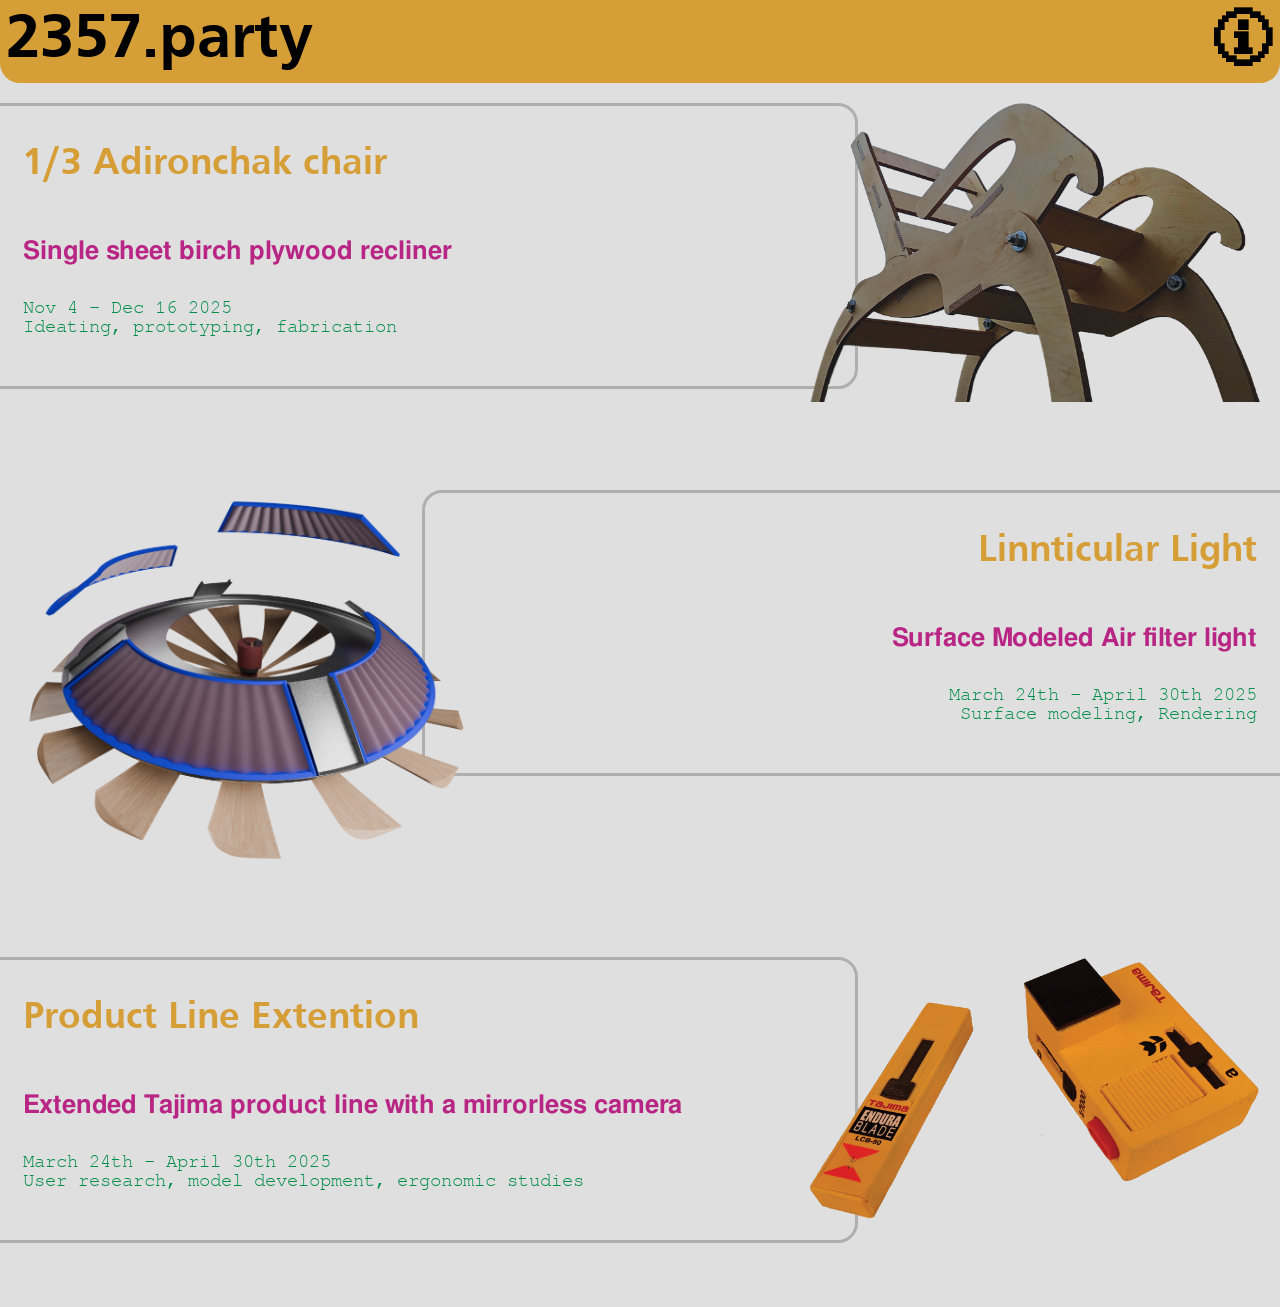
<file: index.html>
<!DOCTYPE html>
<html>
<head>
   <meta charset="UTF-8" />
   <meta name="viewport" content="width=device-width, initial-scale=1.0">
   <title>LandingPage</title>
   <link rel="stylesheet" href="main.css">
</head>
<body>
    <div class = "header">
        <h1 class="logo">2357.party</h1>
        <div class="navPack">
            <h1 class="logo"> 🛈 </h1>
        </div>
    </div>

    <div class = "twoStack">
            <a class = "titleContainer cardLink" href="Chair/Chair.html">
                <h1>
                    1/3 Adironchak chair
                </h1>
                <h2>
                    Single sheet birch plywood recliner
                </h2>
                <h3>
                    Nov 4 - Dec 16 2025 <br> Ideating, prototyping, fabrication
                </h3>
            </a>
        <div class = "HeroImg">
            <img src="Chair/assets/Chair.png" alt="">
        </div>
    </div>
    <div class = "twoStack reverse">
            <a class = "titleContainer cardLink" href="FilterLight/FilterLight.html">
                <h1>
                    Linnticular Light
                </h1>
                <h2>
                    Surface Modeled Air filter light
                </h2>
                <h3>
                    March 24th – April 30th 2025 <br> Surface modeling, Rendering
                    
                </h3>
            </a>  
        <div class = "HeroImg">
            <img src="FilterLight/assets/DuctAssembly(2).png" alt="">
        </div> 
    </div>
    <div class = "twoStack">
            <a class = "titleContainer cardLink" href="ProductLineExtention/ProductLineExtention.html">
                <h1>
                    Product Line Extention
                </h1>
                <h2>
                    Extended Tajima product line with a mirrorless camera
                </h2>
                <h3>
                    March 24th – April 30th 2025 <br> User research, model development, ergonomic studies
                </h3>
            </a>  
        <div class = "HeroImg">
            <img src="ProductLineExtention\assets\UprigntFrontOrange.png" alt="">
        </div> 
    </div>
    
</body>
</file>
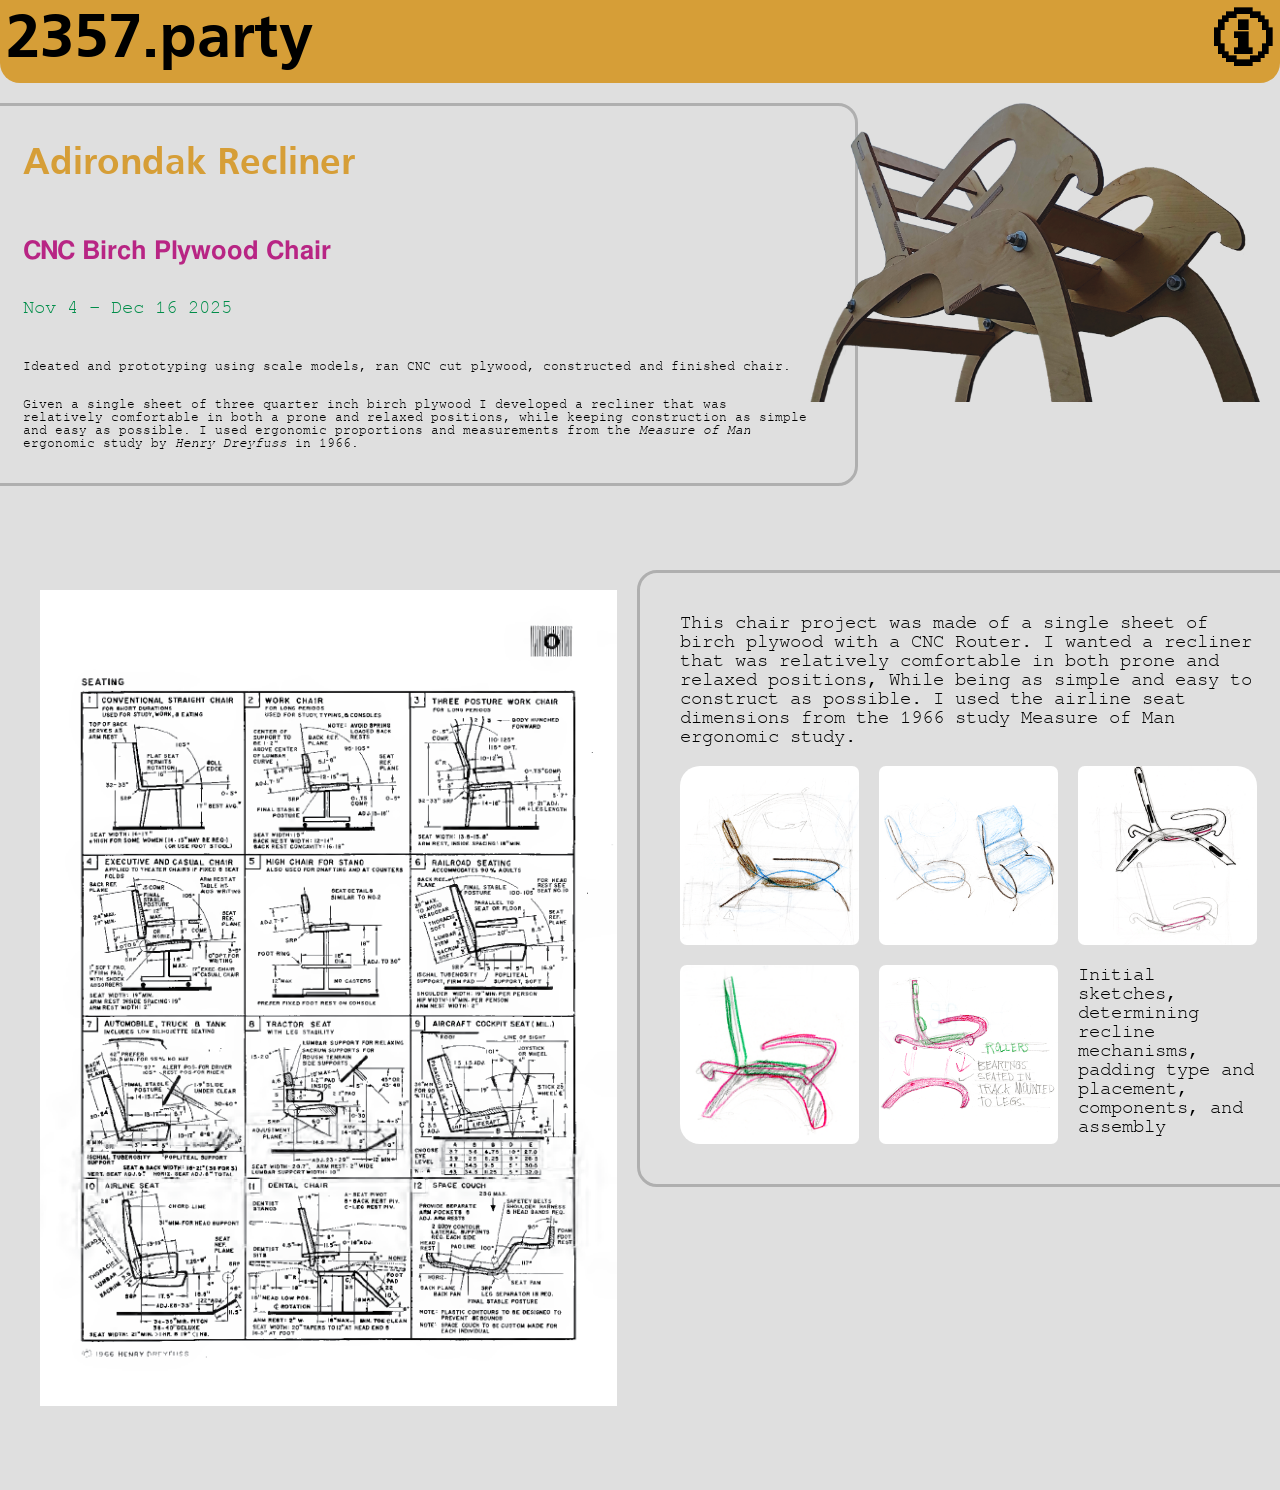
<file: Chair/Chair.html>
<!DOCTYPE html>
<html>
<head>
   <meta charset="UTF-8"/>
   <meta name="viewport" content="width=device-width, initial-scale=1.0">
   <title>1/3 Adirondack Recliner</title>
   <link rel="stylesheet" href="../main.css">
   <link rel="stylesheet" href="../ProjectPage.css">
</head>
<body class="projectPage">
    <div class = "header">
        <h1 class="logo">2357.party</h1>
        <div class="navPack">
            <h1 class="logo"> 🛈 </h1>
        </div>
    </div>
    <div class="twoStack">
        <div class="titleContainer">
            <h1>
                Adirondak Recliner
            </h1>
            <h2>
                CNC Birch Plywood Chair
            </h2>
            <h3>
                Nov 4 - Dec 16 2025
            </h3>
            <p>
                Ideated and prototyping using scale models, ran CNC cut plywood, constructed and finished chair.
            </p>
            <p>
                Given a single sheet of three quarter inch birch plywood I developed a recliner that was relatively comfortable in both a prone and relaxed positions, while keeping construction as simple and easy as possible. I used ergonomic proportions and measurements from the <span class="oblique" >Measure of Man</span> ergonomic study by <span class="oblique" >Henry Dreyfuss</span> in 1966.
            </p>
        </div>
        <div class="HeroImg">
            <img src="assets/Chair.png" alt="">
        </div>
    </div>  
    <div class="twoStack reverse">
        <div class="textContainer top">
            <p>
                This chair project was made of a single sheet of birch plywood with a CNC Router. I wanted a recliner that was relatively comfortable in both  prone and relaxed positions, While being as simple  and easy to construct  as possible. I  used the airline seat  dimensions from the  1966 study Measure of Man ergonomic study.
            </p>
            <div class="HeroImg">
                <div class="gridcontainer bottom">
                    <div><img src="assets/SketchOne.png" alt=""></div>
                    <div><img src="assets/SketchTwo.png" alt=""></div>
                    <div><img src="assets/SketchThree.png" alt=""></div>
                    <div><img src="assets/SketchFour.png" alt=""></div>
                    <div><img src="assets/SketchFive.png" alt=""></div>
                    <div><p>Initial sketches, determining recline mechanisms, padding type and placement, components, and assembly</p></div>
                </div>
            </div>
        </div>
        <div class="imgContainer">
            <img src="assets/Artboard17Chairs.png" alt="">
        </div>
    </div>
</body>
</file>
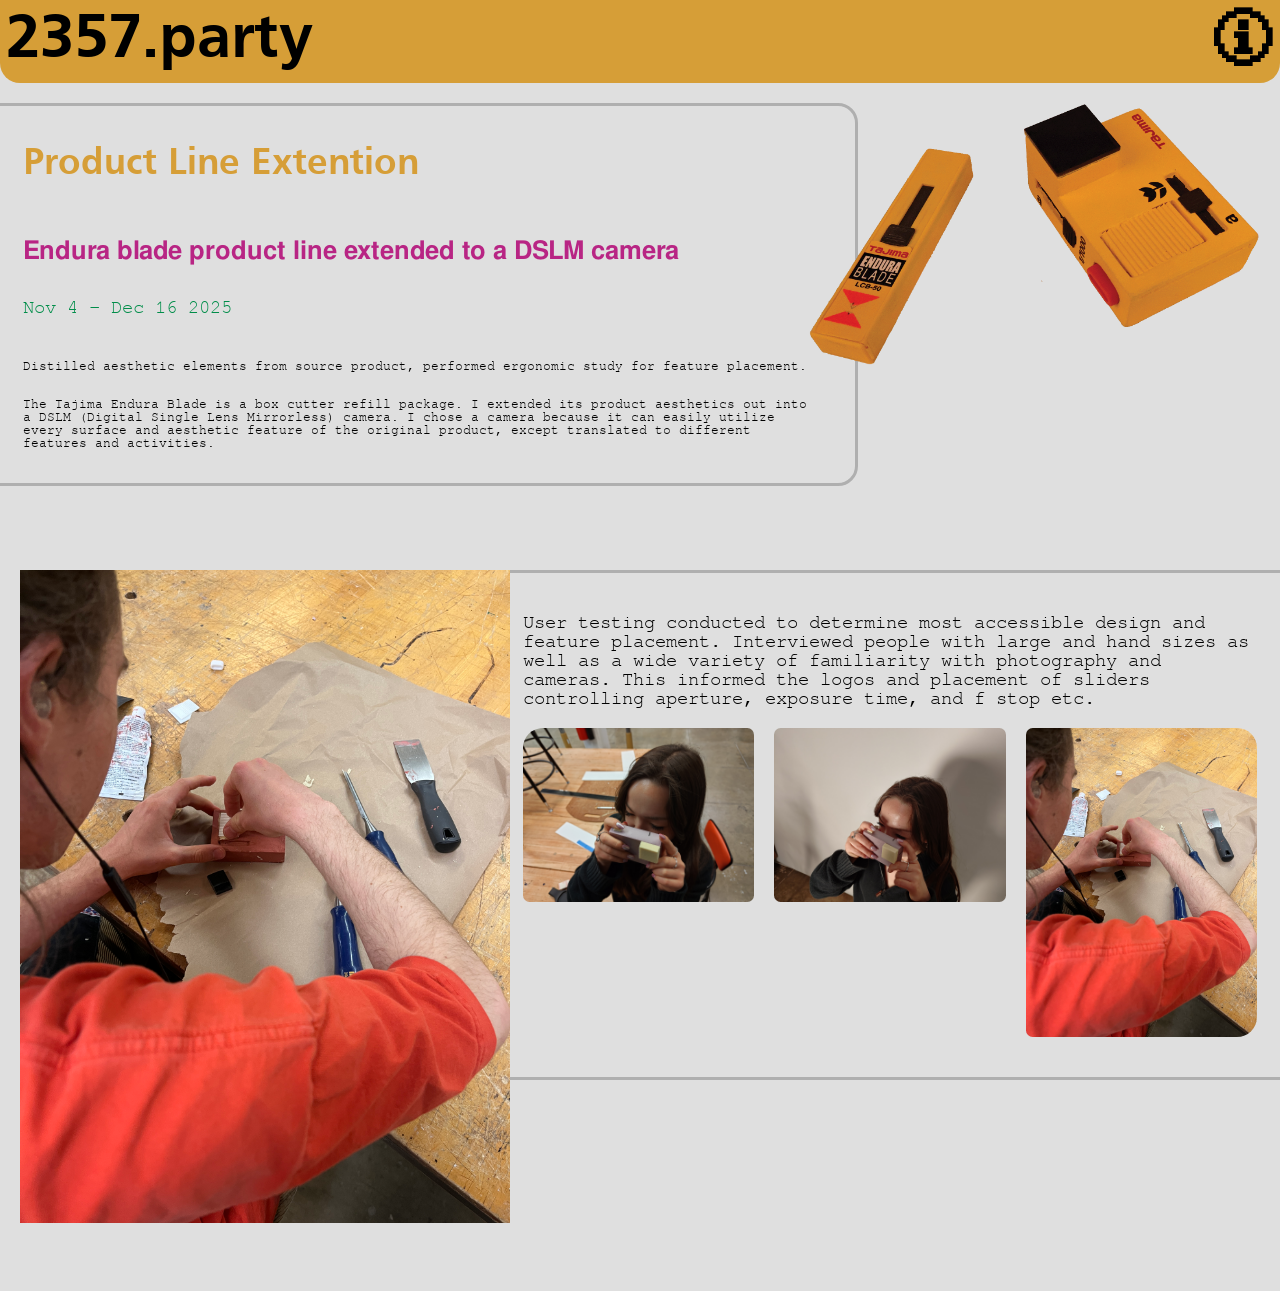
<file: ProductLineExtention/ProductLineExtention.html>
<!DOCTYPE html>
<html>
<head>
   <meta charset="UTF-8"/>
   <meta name="viewport" content="width=device-width, initial-scale=1.0">
   <title>Product Line Extention</title>
   <link rel="stylesheet" href="../main.css">
   <link rel="stylesheet" href="../ProjectPage.css">
</head>
<body class="projectPage">
    <div class = "header">
        <h1 class="logo">2357.party</h1>
        <div class="navPack">
            <h1 class="logo"> 🛈 </h1>
        </div>
    </div>
    <div class="twoStack">
        <div class="titleContainer">
            <h1>
                Product Line Extention
            </h1>
            <h2>
                Endura blade product line extended to a DSLM camera
            </h2>
            <h3>
                Nov 4 - Dec 16 2025
            </h3>
            <p>
                Distilled aesthetic elements from source product, performed ergonomic study for feature placement.
            </p>
            <p>
                The Tajima Endura Blade is a box cutter refill package. I extended its product aesthetics out into a DSLM (Digital Single Lens Mirrorless) camera. I chose a camera because it can easily utilize every surface and aesthetic feature of the original product, except translated to different features and activities.
            </p>
        </div>
        <div class="HeroImg">
            <img src="assets/UprigntFrontOrange.png" alt="">
        </div>
    </div>  
    <div class="twoStack reverse">
        <div class="textContainer top">
            <p>
                User testing conducted to determine most accessible design and feature placement. Interviewed people with large and hand sizes as well as a wide variety of familiarity with photography and cameras. This informed the logos and placement of sliders controlling aperture, exposure time, and f stop etc.
            </p>
            <div class="HeroImg">
                <div class="gridcontainer bottom">
                    <div><img src="assets/LofiModelTestOne.jpg" alt=""></div>
                    <div><img src="assets/LofiModelTestTwo.jpg" alt=""></div>
                    <div><img src="assets/GripAdhesion.jpg" alt=""></div>
                    <!-- <div><img src="assets/img20260225_10534125.png" alt=""></div>
                    <div><img src="assets/img20260225_10541848.png" alt=""></div> -->
                    <!-- <div><p>Development and the ermmm</p></div> -->
                </div>
            </div>
        </div>
        <div class="HeroImg">
            <img src="assets/GripAdhesion.jpg" alt="">
        </div>
    </div>
</body>
</file>
<file: main.css>
/* main.css
   Loaded on every page. Holds: design tokens (:root), fonts, base elements,
   header/nav, and components shared across page types (.twoStack,
   .titleContainer, .HeroImg, ...), plus their mobile overrides.
   Project-page-only classes live in ProjectPage.css.
   No inline styles. */

:root {
    /* colors */
    --primaryOrange: #D69E37;
    --primaryPink: #B82584;
    --primaryGreen: #008d49;
    --LightGrey: #dfdfdf;
    --Grey: #afafaf;

    /* padding, radius flex */
    --defaultVariablePadding: clamp(10px, 3vw, 30px);
    --border: clamp(0px, 1vw,3px);
    --cardFlex: 1.75;
    --radius: clamp(1px, 3vw, 20px);
    --heroOverlap: clamp(-50px, -5vw, 0px);

    /* font sizes */
    --h1Size: clamp(20px, 3vw, 100px);
    --h2Size: clamp(10px, 2vw, 100px);
    --h3Size: clamp(10px, 1.5vw, 100px);
    --pSize:  clamp(4px, 1vw, 20px);
    --logoSize: clamp(20px, 5vw, 80px);
    --textPSize: clamp(10px, 1.5vw, 20px);
}

@font-face {
  font-family: frutiger;
  src: url('Fonts/frutiger/Frutiger.ttf') format('truetype');
}
@font-face {
  font-family: frutiger;
  src: url('Fonts/frutiger/Frutiger_bold.ttf') format('truetype');
  font-style: bold;
}


@font-face {
    font-family: freeSans;
    src: url('/Fonts/freesans/FreeSans.otf') format('opentype');
    font-style: normal;
}
@font-face {
    font-family: freeSans;
    src: url('/Fonts/freesans/FreeSansBold.otf') format('opentype');
    font-style: bold;
}
@font-face {
    font-family: freeSans;
    src: url('/Fonts/freesans/FreeSansBoldOblique.otf') format('opentype');
    font-weight: bold;
    font-style: oblique;
}
@font-face {
    font-family: freeSans;
    src: url('/Fonts/freesans/FreeSansOblique.otf') format('opentype');
    font-style: oblique;
}


@font-face {
    font-family: simSun;
    src: url('Fonts/simsun/SIMSUN.ttf') format('truetype');
    font-style: normal;
}


@font-face {
    font-family: FreeMono;
    src: url('Fonts/freeMono/FreeMono.ttf') format('truetype');
    font-style: normal;
}

@font-face {
    font-family: FreeMono;
    src: url('Fonts/freeMono/FreeMonoBold.ttf') format('truetype');
    font-style: normal;
    font-weight: bold;
}

@font-face {
    font-family: FreeMono;
    src: url('Fonts/freeMono/FreeMonoBoldOblique.ttf') format('truetype');
    font-style: oblique;
    font-weight: bold;
}

@font-face {
    font-family: FreeMono;
    src: url('Fonts/freeMono/FreeMonoOblique.ttf') format('truetype');
    font-style: oblique;
}



body{
    background-color: var(--LightGrey);
    padding: 0%;
    margin: 0%;
}

h1{
    font-family: frutiger, sans-serif;
}

h2{
    font-family: freeSans, sans-serif;
    font-style: bold;
}

h3{
    font-family: freeSans, sans-serif;
}

p{
    font-family: FreeMono, monospace;
    font-weight: normal;
    font-style: normal;
}


.oblique{
    font-style: oblique;
}


.logo{
    font-size: var(--logoSize);
}
    h1.logo {
        margin: 0;
    }

.header{
    display: flex;
    align-items: center;
    justify-content: space-between;
    width: 100%;
    background-color: var(--primaryOrange);
    padding: 0.5%;
    border-radius: 0px 0px var(--radius) var(--radius) ;
    box-sizing: border-box;
}

.navPack {
    display: flex;
    align-items: center;
    box-sizing: border-box;
}

.twoStack {
    display: flex;
    flex-direction: row;
    text-align: left;
    align-items: flex-start;
    padding: var(--radius);
    overflow: hidden;
    padding-bottom: clamp(50px, 5vw, 100px);
}

.twoStack.reverse {
    display: flex;
    text-align: right;
    flex-direction: row-reverse;
    }

    .twoStack.reverse .HeroImg{
        margin-left: 0;
        margin-right: var(--heroOverlap);
    }

.cardLink {
    flex: var(--cardFlex);
    display: flex;
    text-decoration: none;
    color: inherit;
}
    .cardLink:hover {
       cursor: help;
    }

.titleContainer{
    flex: var(--cardFlex);
    display: flex;
    flex-direction: column;
    align-items: flex-start;
    text-align: left;
    padding: var(--radius) calc(var(--radius)*2);
    margin-left: calc(-2 * var(--radius));
    border: none;
    border: var(--border) solid var(--Grey);
    border-radius: var(--radius);
}

    .titleContainer h1{
        margin: var(--radius) 0 var(--radius) 0;
        font-size: var(--h1Size);
        color: var(--primaryOrange);
        padding-bottom: var(--defaultVariablePadding);
    }
    .titleContainer h2{
        color: var(--primaryPink);
        margin: 0;
        font-size: var(--h2Size);
        padding-bottom: var(--defaultVariablePadding);
    }

    .titleContainer h3{
        color: var(--primaryGreen);
        margin: 0;
        font-size: var(--h3Size);
        font-family: FreeMono;
        font-weight: normal;
        padding-bottom: var(--defaultVariablePadding);
    }

    .titleContainer p{
        font-family: FreeMono, monospace;
        font-weight: normal;
        font-style: normal;
        font-size: var(--pSize);
    }

    .twoStack.reverse .titleContainer {
        margin-left: 0;
        margin-right: calc(-2 * var(--radius));
        align-items: flex-end;
        text-align: right;
    }

.HeroImg{
    z-index: 1;
    flex: 1;
    border-radius: var(--radius);
    margin-left: var(--heroOverlap);
    margin-right: 0;
    pointer-events: none;
    vertical-align: middle;
}

    .HeroImg img {
        object-fit: contain;
        width: 100%;
        pointer-events: none;

    }

@media screen and (max-width: 768px) {

    :root{
    --h1Size: clamp(20px, 9vw, 100px);
    --h2Size: clamp(10px, 5vw, 100px);
    --h3Size: clamp(10px, 3vw, 100px);
    --pSize:  clamp(4px, 2.5vw, 20px);
    --logoSize: clamp(20px, 9vw, 80px);
    --heroOverlap: clamp(-50px, -5vw, 0px);
    
    }
    
    .twoStack, .twoStack.reverse  {
        flex-direction: column;
    }

    .HeroImg{
        width: 100%;
        margin-left: 0;
        margin-top: calc(-1 * var(--radius));
    }

    .titleContainer {
        align-self: flex-start;
    }

    .twoStack.reverse .titleContainer {
        margin-left: 0;
        align-self: flex-end;
        margin-right: calc(-2 * var(--radius));
    }
    
        .HeroImg img {
            width: 100%;
            height: auto;
            object-fit: contain;
        }

    

}
</file>
<file: ProjectPage.css>
/* ProjectPage.css
   Styles used ONLY on project pages (Chair, ProductLineExtention, ...).
   - Define classes that exist solely on project pages here.
   - Never restyle a main.css component directly; if a project page needs a
     different look, scope it under the body class: .projectPage .component {}
   - Shared tokens, fonts, base elements and components live in main.css.
   - No inline styles. */


.projectPage{
    /* shared flex weight: text/grid column and image column split the row */
    --projectFlex: 1.5;
}

.center{
    align-self: center;
}

.top{
    align-self: flex-start;
}

.bottom{
    align-self: flex-end;
}

.textContainer{
    flex: var(--projectFlex);
    min-width: 0;
    text-align: left;
    background-color: var(--LightGrey);
    padding: var(--radius); 
    transition-property: all;
    transition-duration: 300ms;
    margin-left: calc(-1 * var(--radius));
    border: var(--border) solid var(--Grey);
    border-radius: var(--radius);
}

    .twoStack.reverse .textContainer{
        margin-left: var(--radius);
        margin-right: calc(-2 * var(--radius));
        padding: calc(var(--radius) *2) ;
    }

    .textContainer p {
        font-size: var(--textPSize);
        padding: 0;
        margin: 0;
    }

/* The hero-overlap margins are for the big image; inside a text card they
   push the grid past the card's edge, so neutralize the horizontal ones. */
.projectPage .twoStack .textContainer .HeroImg{
    margin-left: 0;
    margin-right: 0;
}

.gridcontainer{
    margin-top: var(--radius);
    display: grid;
    grid-template-columns: repeat(3, 1fr);
    border-radius: var(--radius);
    overflow: hidden;
    gap: var(--radius);
}

    .gridcontainer div img {
        display: block;
        width: 100%;
        border-radius: calc(var(--radius)/3);

    
}

    .gridcontainer div p {
        text-align: left;
    }


.imgContainer{
    z-index: 1;
    flex: var(--projectFlex);
    min-width: 0;
    border-radius: var(--radius);
    margin: var(--radius);
    margin-right: 0;
    pointer-events: none;
    vertical-align: middle;
}

    .imgContainer img{
        display: block;
        width: 100%;
        height: auto;
    }

@media screen and (max-width: 768px) {

    .projectPage .titleContainer{
        margin-left: 0;
    }

    .projectPage .titleContainer p{
        font-size: clamp(3px, 2vw, 30px);
    }

}
</file>
